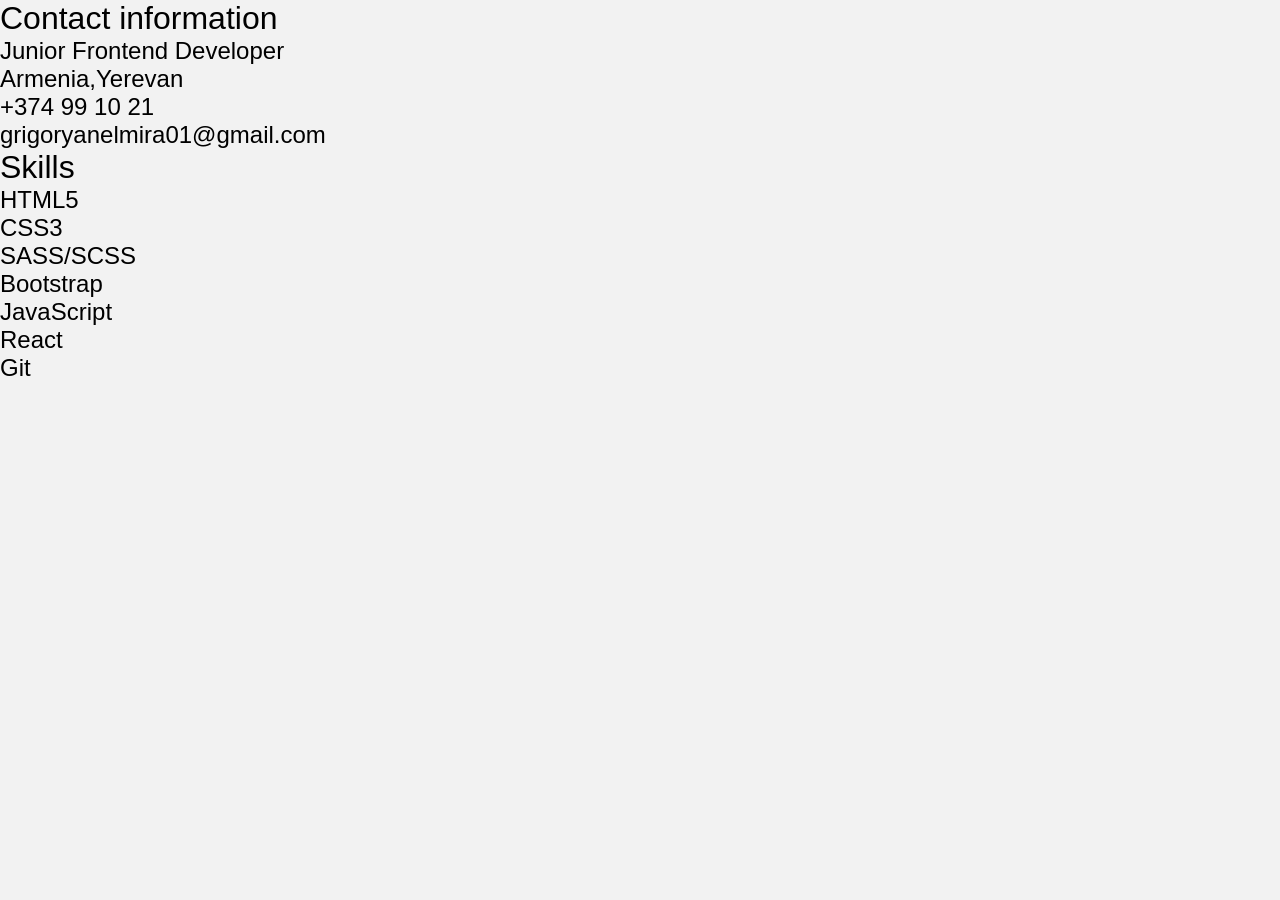
<file: index.html>
<!DOCTYPE html>
<html lang="eng">
    <head>
        <meta charset="UTF-8">
        <link href="style.css" type="text/css" rel="stylesheet">
        <title>CV</title>
    </head>
    <body>
           <div>
                <h2>Contact information</h2>
                <nav>
                   <ul>
                        <li>Junior Frontend Developer</li>
                        <li>Armenia,Yerevan</li>
                        <li> +374 99 10 21</li>
                        <li>grigoryanelmira01@gmail.com</li>
                    </ul>
                </nav>
            </div>
            <div>
                <h2>Skills</h2>
                <nav>
                    <ul>
                        <li> HTML5</li>
                        <li>CSS3</li>
                        <li> SASS/SCSS</li>
                        <li>Bootstrap</li>
                        <li>JavaScript</li>
                        <li>React</li>
                        <li>Git</li>
                    </ul>
                </nav>
            </div>
    </body>
</html>
</file>
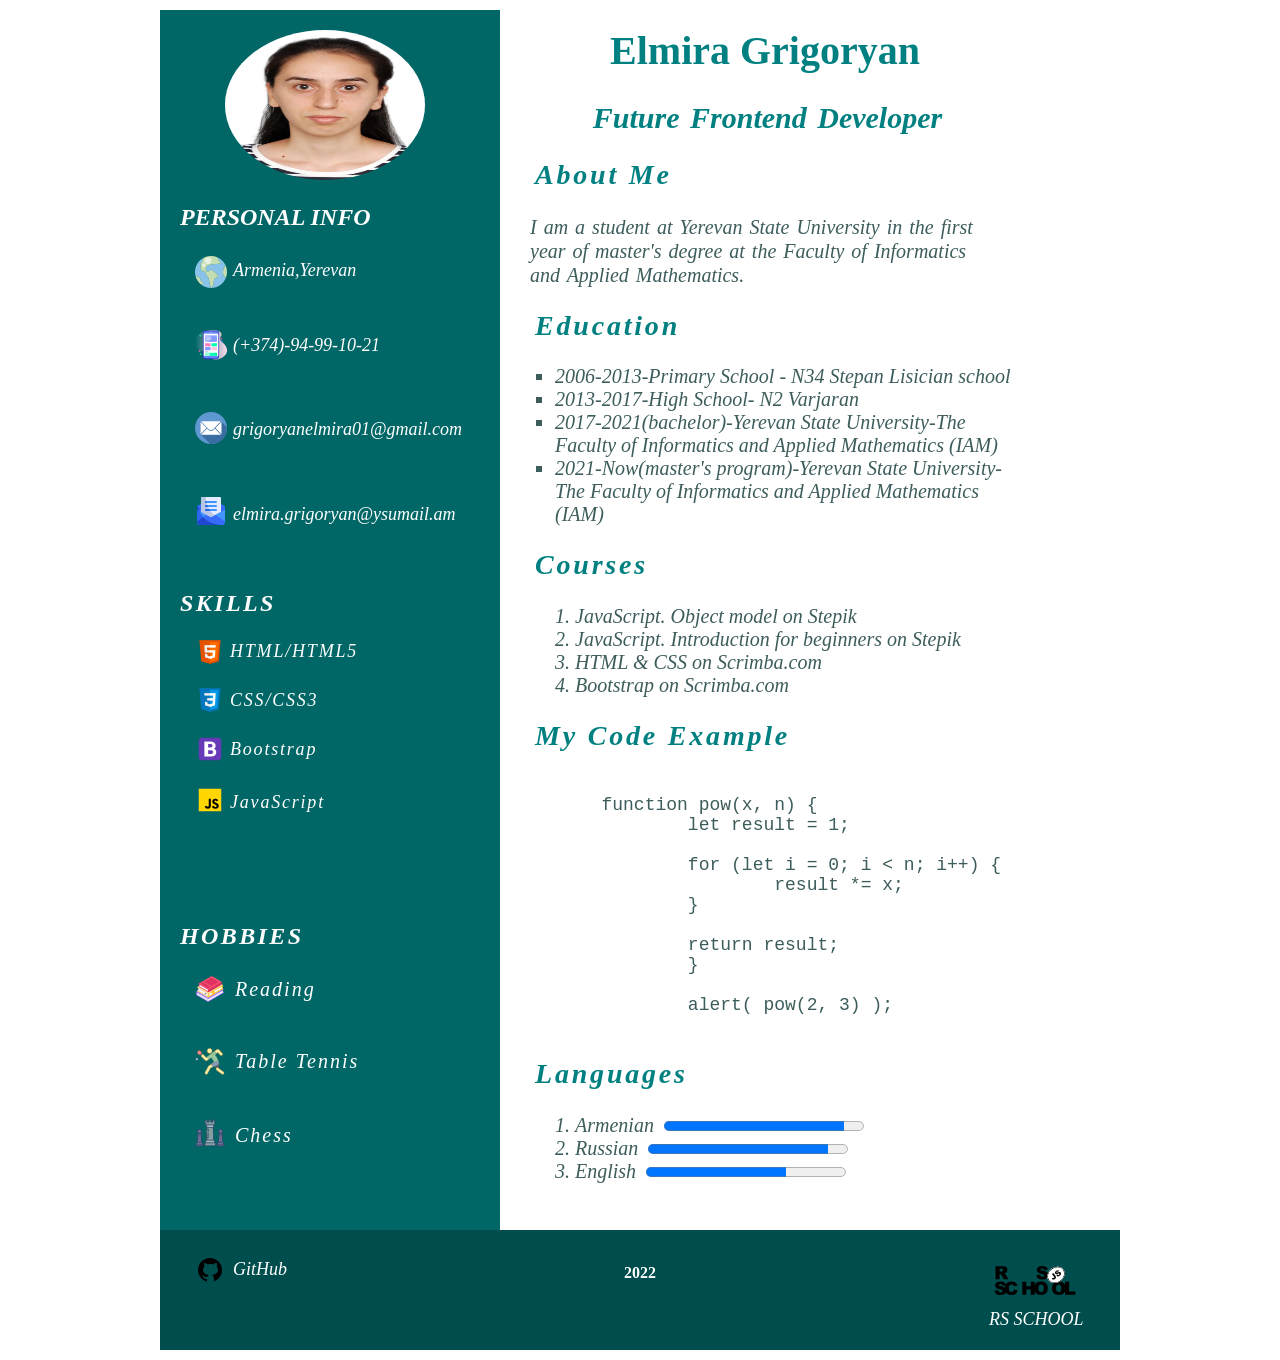
<file: CV/index.html>
<!DOCTYPE html>
<html>
<head>
	<meta charset="UTF-8">
	<title>CV</title>
	<link href="style.css" type="text/css" rel="stylesheet" />
</head>
<body>
		<div id="page">
			<div class="content">
				<div class="aside">
					
						<nav class="contacts">
							<img src="images/avatar.jpg" alt="My foto" class="avatar" />
							<h2>Personal Info</h2>
							<div class="location">
								<img src="images/earth.png" alt="location" /><p>Armenia,Yerevan</p>
							</div>
							<div class="telephone">
								<img src="images/user-interface.png" alt="phone" /><p>(+374)-94-99-10-21</p>
							</div>
							<div class="gmail">
								<img src="images/email.png" alt="gmail" /><p>grigoryanelmira01@gmail.com</p>
							</div>
							<div class="mail">
								<img src="images/envelope.png" alt="mail.ru" /><p>elmira.grigoryan@ysumail.am</p>
							</div>
						
						</nav>
						<nav class="skills">
							<h2>Skills</h2>
							<div class="html">
								<img src="images/icons8-html-5-30.png" alt="html" /><p>HTML/HTML5</p>
							</div>
							<div class="css">
								<img src="images/icons8-css3-30.png" alt="css" /><p>CSS/CSS3</p>
							</div>
							<div class="bootstrap">
								<img src="images/icons8-bootstrap-30.png" alt="bootstrap" /><p>Bootstrap</p>
							</div>
							<div class="js">
								<img src="images/icons8-javascript-30.png" alt="js" /><p>JavaScript</p>
							</div>
						</nav>
						<nav class="hobbies">
							<h2>Hobbies</h2>
							<div class="book">
								<img src="images/icons8-books-30.png" alt="book" /><p>Reading</p>
							</div>
							<div class="sport">
								<img src="images/tennis.png" alt="tennis" /><p>Table Tennis</p>
							</div>
							<div class="chess">
								<img src="images/icons8-chess-30.png" alt="chess" /><p>Chess</p>
							</div>
		
						</nav>
			</div>
		
			<div class="main">
				<div class="section">
					
					<h1>Elmira Grigoryan</h1>
					<h2>Future Frontend Developer</h2>
					<nav class="about">
						<h2>About Me</h2>
						<p>I am a student at Yerevan State University in the first year of master's degree at the Faculty of Informatics and Applied Mathematics.</p>
					</nav>
				
				<div class="education">
				<h2>Education</h2>
				<ul>
					<li>2006-2013-Primary School - N34  Stepan Lisician school</li>
					<li>2013-2017-High School- N2 Varjaran</li>
					<li>2017-2021(bachelor)-Yerevan State University-The Faculty of Informatics and Applied Mathematics (IAM)</li>
					<li>2021-Now(master's program)-Yerevan State University-The Faculty of Informatics and Applied Mathematics (IAM)</li>
				</ul>
			</div>
			<div class="courses">
				<h2>Courses</h2>
				<ol>
					<li>JavaScript. Object model on Stepik</li>
					<li>JavaScript. Introduction for beginners on Stepik</li>
					<li>HTML & CSS on Scrimba.com</li>
					<li>Bootstrap on Scrimba.com</li>
				</ol>
			</div>

			<div class="code">
				<h2>My Code Example</h2>
				<pre>
					
	function pow(x, n) {
  		let result = 1;

		for (let i = 0; i < n; i++) {
			result *= x;
		}

		return result;
		}

		alert( pow(2, 3) ); 
				</pre>
			</div>
			
			<div class="languages">	
			<h2>Languages</h2>	
				<ol>
					<li>Armenian<progress value="90" max="100"></progress></li>
					<li>Russian<progress value="90" max="100"></progress></li>
					<li>English<progress value="70" max="100"></progress></li>
				</ol>
			</div>

		</div>
	</div>

		<footer>
			<div class="github">
				<img src="images/icons8-github-30.png" alt="" /><a href="https://github.com/" target="_blank">GitHub</a>
			</div>

			<p>2022</p>
		<div class="rs_school">
			<img src="images/rs_school_js.svg" alt="RS_School"/>
			<a href="https://rs.school/js/" target="_blank">RS SCHOOL</a>	
		</div>	
		</footer>
	</div>
</div>

	</body>
</html>
</file>
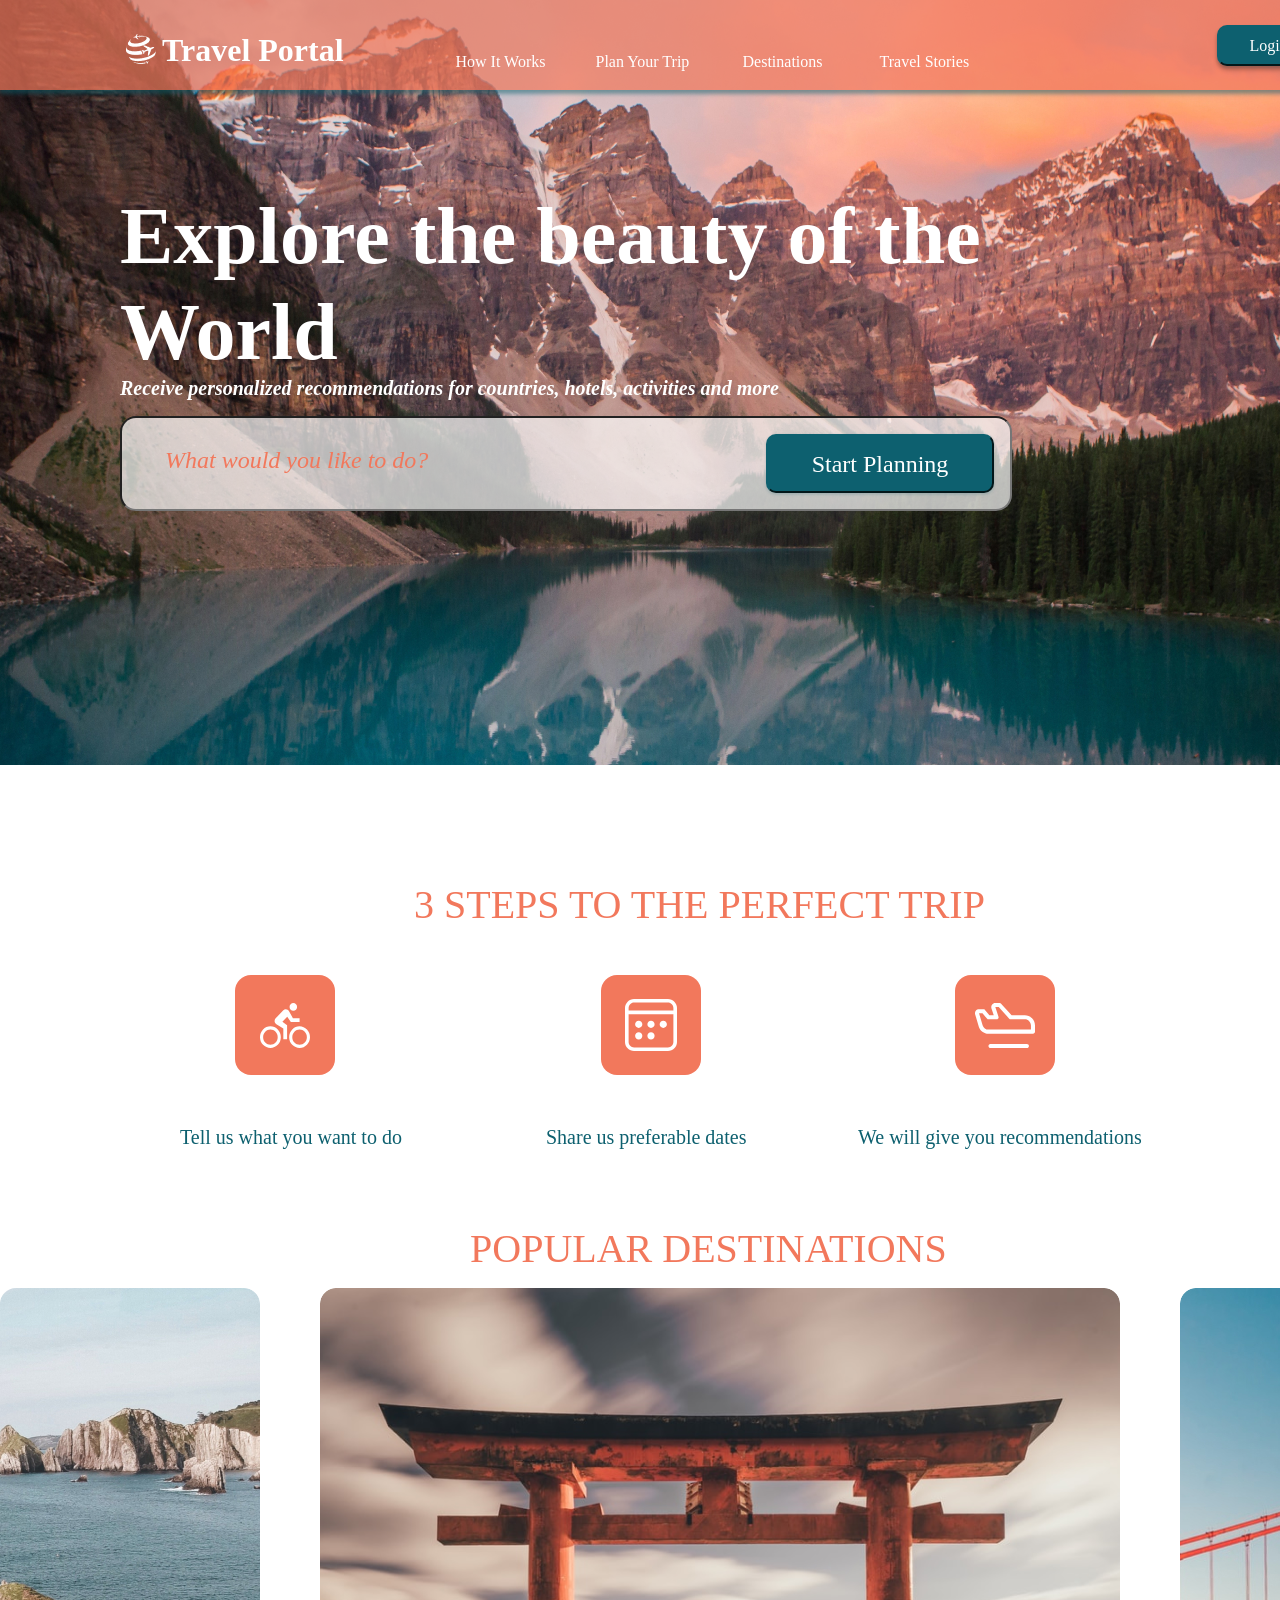
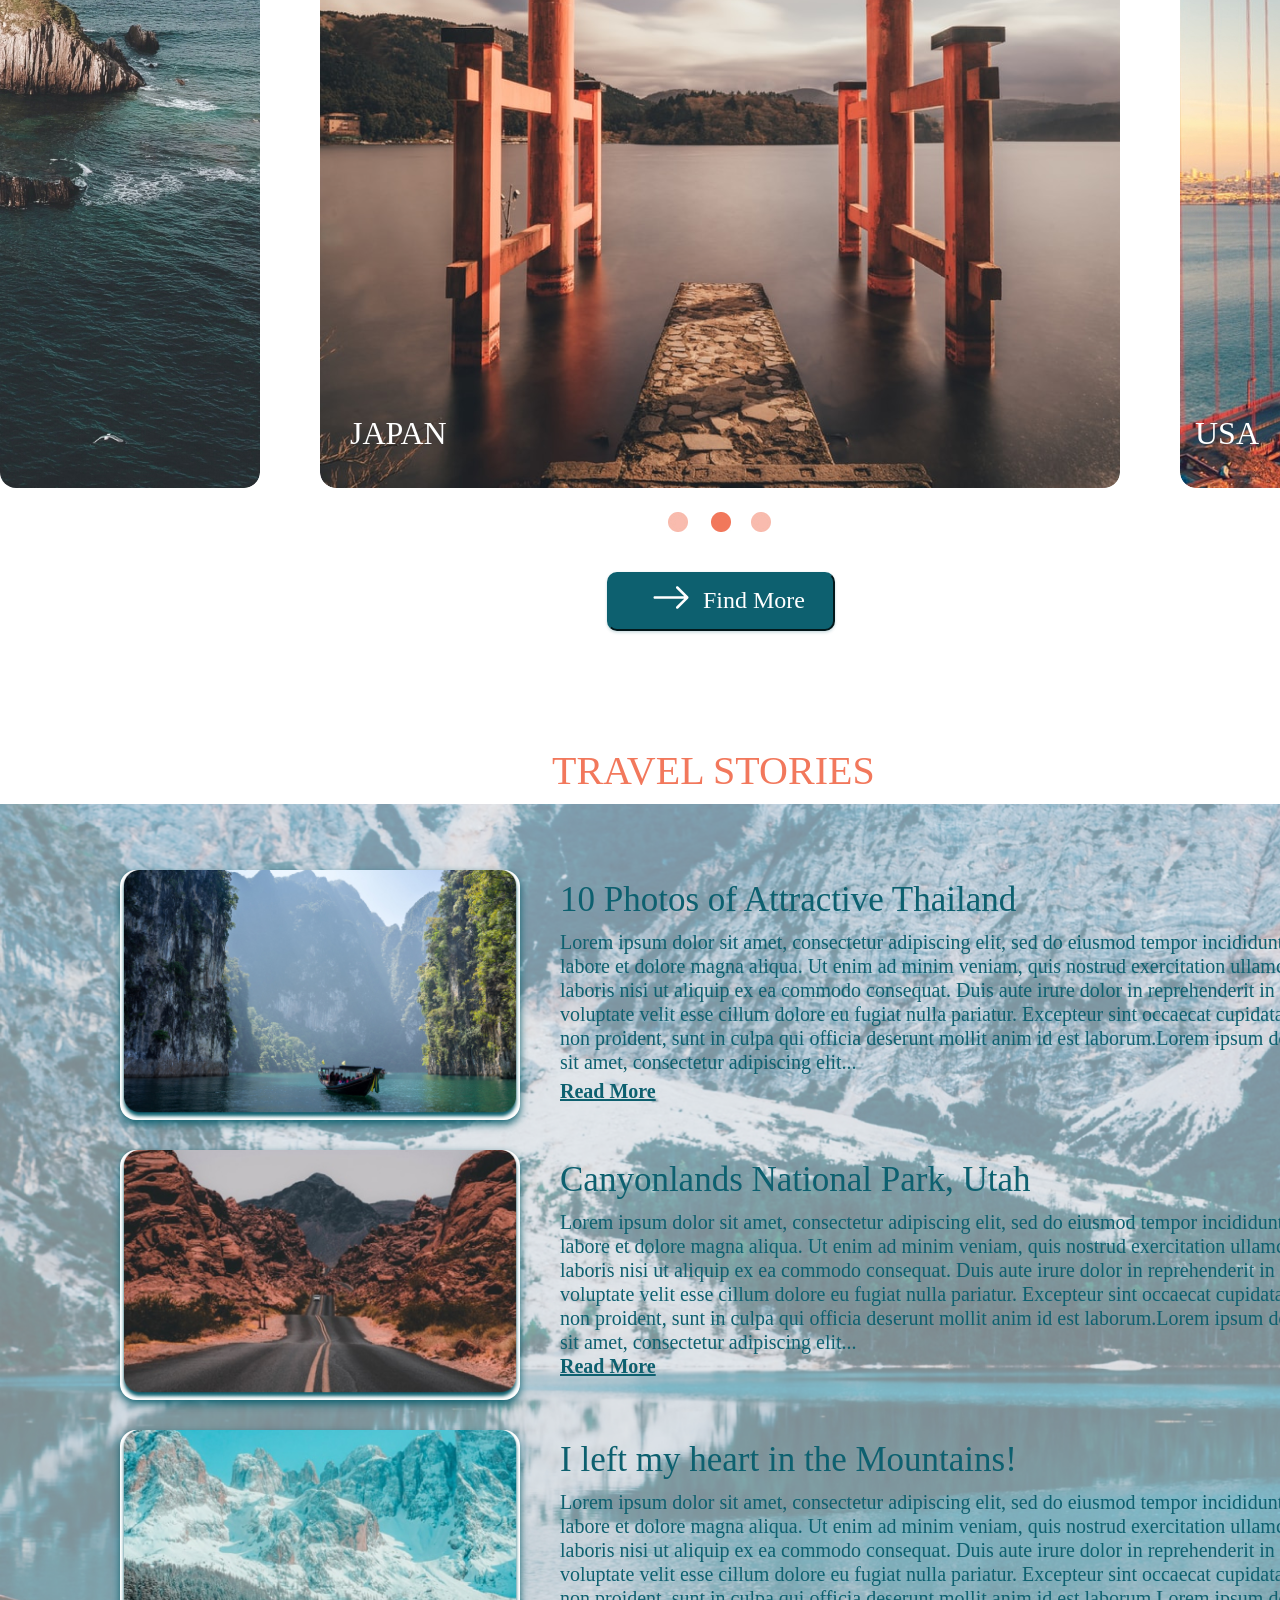
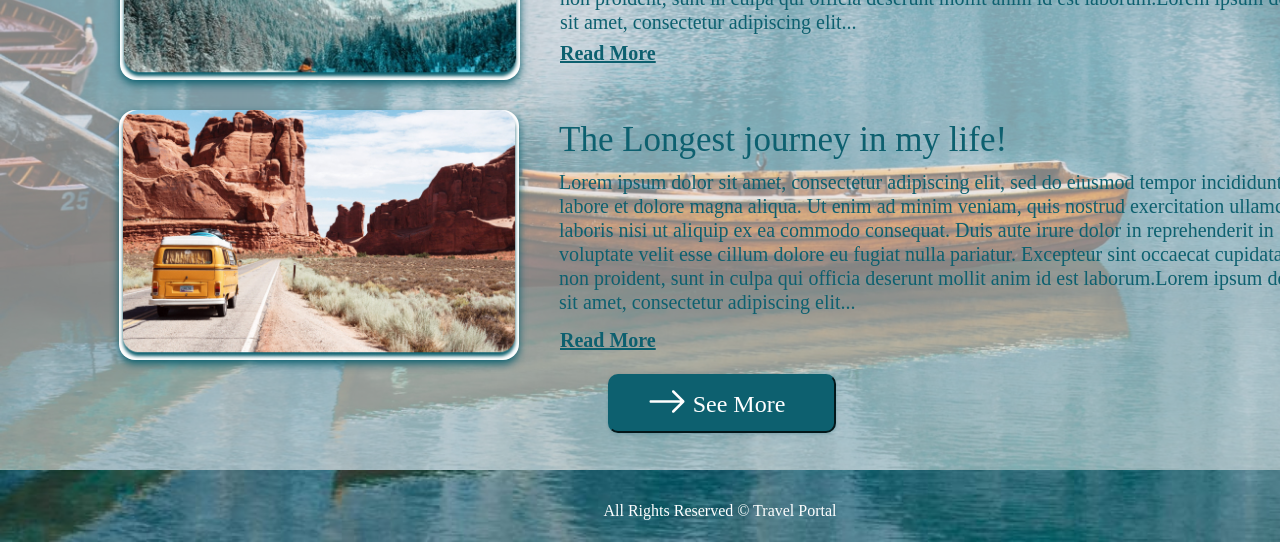
<file: travel/travel.html>
<!DOCTYPE html>
<html lang="en">
<head>
	<meta charset="UTF-8">
	<link href="style.css" type="text/css" rel="stylesheet" />
	<title>Travel</title>
</head>
<body>
	<header>
			<img src="images/Vector.png" alt="logo" id="logo" />
			<div class="heading"><h3>Travel Portal </h3></div>
			<nav class="menu-bar">
				<ul>
					<li id="first">How It Works</li>
					<li id="second">Plan Your Trip</li>
					<li id="third">Destinations</li>
					<li id="fourth">Travel Stories</li>
				</ul>
			</nav>
			<button><p>Login<p></button>
		</header>


		<main>
			<section class="preview">
				
					<img src="images/garrett-parker-DlkF4-dbCOU-unsplash 1.jpg" alt="picture of nature" class="background" />
				<div class="plan_your_trip">
					<h2>Explore the beauty of the World</h2>
					<p>Receive personalized recommendations for countries, hotels, activities and more</p>
					<input type="search" name="Search" id="search" placeholder="What would you like to do?" />
					<button class="planning"><p>Start Planning</p></button>
				</div>
			</section>

			<section class="steps">
				<h2>3 STEPS TO THE PERFECT TRIP</h2>
				<div class="icons">
					<div class="first-icon">
						<object  type="image/svg+xml" data="images/bicycle.svg">
					<img src="images/bicycle.png">
				</object>
						<p>Tell us what you want to do</p>
				</div>
				<div class="second-icon">
						<object  type="image/svg+xml" data="images/table.svg">
					<img src="images/table.png">
				</object>
						<p>Share us preferable dates </p>
				</div>
				<div class="third-icon">
						<object  type="image/svg+xml" data="images/airplane.svg">
					<img src="images/airplane.png">
				</object>
						<p>We will give you recommendations</p>
				</div>
			</div>
			</section>

			<h2>POPULAR DESTINATIONS</h2>
			<section class="destinations">
				<img src="images/Rectangle 23.jpg" alt="nature" class="ocean" />
				<img src="images/Rectangle 24.png" alt="nature" class="japan"/><p id="japan">Japan</p>
				<img src="images/Rectangle 25.jpg" alt="nature" class="usa"/><p id="usa">USA</p>
				<img src="images/Ellipse 1.jpg" alt="elipse" class="first_elipse" />
				<img src="images/Ellipse 2.jpg" alt="elipse" class="second_elipse" />
				<img src="images/Ellipse 3.jpg" alt="elipse" class="last_elipse" />
				<button class="find">
					<object  class="svg" type="image/svg+xml" data="images/right.svg">
					<img src="images/right.png">
				</object>
				<p>Find More</p></button>
			</section>

			<section class="stories">
				<h2>TRAVEL STORIES</h2>
				<img src="images/Rectangle 33.jpg" alt="nature" class="bg" style="opacity:0.5">
				<article class="first">
					<img src="images/Rectangle 15.jpg" alt="nature" />
					<h3>10 Photos of Attractive Thailand</h3>
					<p>Lorem ipsum dolor sit amet, consectetur adipiscing elit, sed do eiusmod tempor incididunt ut labore et dolore magna aliqua. Ut enim ad minim veniam, quis nostrud exercitation ullamco laboris nisi ut aliquip ex ea commodo consequat. Duis aute irure dolor in reprehenderit in voluptate velit esse cillum dolore eu fugiat nulla pariatur. Excepteur sint occaecat cupidatat non proident, sunt in culpa qui officia deserunt mollit anim id est laborum.Lorem ipsum dolor sit amet, consectetur adipiscing elit... </p>
					<a href="" target="_blank">Read More</a>
 				</article>

				<article class="second">
					<img src="images/Rectangle 16.jpg" alt="road" />
					<h3>Canyonlands National Park, Utah</h3>
					<p>Lorem ipsum dolor sit amet, consectetur adipiscing elit, sed do eiusmod tempor incididunt ut labore et dolore magna aliqua. Ut enim ad minim veniam, quis nostrud exercitation ullamco laboris nisi ut aliquip ex ea commodo consequat. Duis aute irure dolor in reprehenderit in voluptate velit esse cillum dolore eu fugiat nulla pariatur. Excepteur sint occaecat cupidatat non proident, sunt in culpa qui officia deserunt mollit anim id est laborum.Lorem ipsum dolor sit amet, consectetur adipiscing elit...</p> 
					<a href="" target="_blank">Read More</a>
				</article>

				<article class="third">
					<img src="images/Rectangle17.jpg" alt="mountains" />
					<h3>I left my heart in the Mountains!</h3>
					<p>Lorem ipsum dolor sit amet, consectetur adipiscing elit, sed do eiusmod tempor incididunt ut labore et dolore magna aliqua. Ut enim ad minim veniam, quis nostrud exercitation ullamco laboris nisi ut aliquip ex ea commodo consequat. Duis aute irure dolor in reprehenderit in voluptate velit esse cillum dolore eu fugiat nulla pariatur. Excepteur sint occaecat cupidatat non proident, sunt in culpa qui officia deserunt mollit anim id est laborum.Lorem ipsum dolor sit amet, consectetur adipiscing elit... </p>
					<a href="" target="_blank">Read More</a>
				</article>

				<article class="fourth">
					<img src="images/Rectangle 18.jpg" alt="road" />
					<h3>The Longest journey in my life!</h3>
					<p>Lorem ipsum dolor sit amet, consectetur adipiscing elit, sed do eiusmod tempor incididunt ut labore et dolore magna aliqua. Ut enim ad minim veniam, quis nostrud exercitation ullamco laboris nisi ut aliquip ex ea commodo consequat. Duis aute irure dolor in reprehenderit in voluptate velit esse cillum dolore eu fugiat nulla pariatur. Excepteur sint occaecat cupidatat non proident, sunt in culpa qui officia deserunt mollit anim id est laborum.Lorem ipsum dolor sit amet, consectetur adipiscing elit... </p>
					<a href="" target="_blank">Read More</a>
				</article>
				<button class="more"><p>See More</p>
				<object  type="image/svg+xml" data="images/right.svg">
					<img src="images/right.png">
				</object></button>
			</section>
		
		</main>

		<footer>
			<img src="images/rectangle.JPG" alt="ocean" />
			<p>All Rights Reserved © Travel Portal</p>
		</footer>

	</body>
	</html>
</file>
<file: style.css>
*{
    margin: 0;
    padding: 0;
    box-sizing: border-box;
}
body{
    background-color:#f2f2f2;
    font-family: "Arial", sans-serif;
    cursor: default;
}
h2{
    font-size: 2rem;
    font-weight: 500;
    margin: auto;
}
ul>li{
    text-decoration: none;
    list-style-type: none;
    color: black;
    font-size: 1.5rem;
    font-weight: 400;
    cursor:pointer;
}
</file>
<file: CV/style.css>
.content{
	width:960px;
	height: 100%;
	/*border:3px solid black;*/
	margin-top: 10px;
	margin-bottom: 10px;
	margin-left: auto;
  	margin-right: auto;
}
.logo{
	width: 450px;
	height: 350px;
	border-radius: 100%;
}
.aside{
	width:350px;
	
	background-color: #006666;
	height: 1220px;
}
h2{
	font-size:24px;
	color:white;
	text-transform: uppercase;
	font-weight: bold;
	font-style:oblique;
	padding-left:20px;
	text-align:left;
}
.contacts{
	width: 350px;
	margin-bottom: 5px;
}
.location>p{
	font-size: 18px;
	color:white;
	font-style:italic;
	margin-left:18px;
	position:relative;
	left:55px;
	bottom:50px;
}
.location>img{
	margin-left:35px;
	margin-top: 5px;
}
.telephone>p{
	font-size: 18px;
	color:white;
	font-style:italic;
	margin-left:18px;
	position:relative;
	left:55px;
	bottom:68px;
}
.telephone>img{
	margin-left:35px;
	position:relative;
	top:-20px;
	
}
.gmail>p{
	font-size: 18px;
	color:white;
	font-style:italic;
	margin-left:18px;
	position:relative;
	left:55px;
	bottom:77px;
}
.gmail>img{
	margin-left:35px;
	position:relative;
	top:-30px;		
}
.mail>p{
	font-size: 18px;
	color:white;
	font-style:italic;
	margin-left:18px;
	position:relative;
	left:55px;
	bottom:90px;
}
.mail>img{
	margin-left:35px;
	margin-bottom: 5px;
	position:relative;
	top:-40px;
}

/*next section*/

.skills{
	height: auto;
	position: relative;
	bottom:45px;
}
.skills>h2{
	letter-spacing: 0.1em;
}
.html>img{
	margin-left:35px;
}
.html>p{
	font-size: 18px;
	color:white;
	font-style:italic;
	margin-left:15px;
	letter-spacing: 0.1em;
	position:relative;
	left:55px;
	bottom:48px;
}
.css>img{
	margin-left:35px;
	margin-top: 5px;
	position:relative;
	bottom:48px;
}
.css>p{
	font-size: 18px;
	color:white;
	font-style:italic;
	margin-left:15px;
	letter-spacing: 0.1em;
	position:relative;
	left:55px;
	bottom:95px;
}
.bootstrap>img{
	margin-left:35px;
	margin-top: 5px;
	position:relative;
	bottom:95px;
}
.bootstrap>p{
	font-size: 18px;
	color:white;
	font-style:italic;
	margin-left:15px;
	letter-spacing: 0.1em;
	position:relative;
	left:55px;
	bottom:142px;
}
.js>img{
	margin-left:35px;
	margin-top: 5px;
	position:relative;
	bottom:140px;
}
.js>p{
	font-size: 18px;
	color:white;
	font-style:italic;
	margin-left:15px;
	letter-spacing: 0.1em;
	position:relative;
	left:55px;
	bottom:185px;
}
.hobbies{
	position: relative;
	bottom: 140px;
}
.hobbies>h2{
	letter-spacing: 0.1em;
}
.book>img{
	margin-left:35px;
	margin-top: 5px;
}
.book>p{
	font-size:20px;
	color:white;
	font-style:italic;
	margin-left:15px;
	letter-spacing: 0.1em;
	position:relative;
	left:60px;
	bottom:50px;
}
.chess>img{
	margin-left:35px;
	margin-top: 5px;
	position:relative;
	bottom:60px;
}
.chess>p{
	font-size: 20px;
	color:white;
	font-style:italic;
	margin-left:15px;
	letter-spacing: 0.1em;
	position:relative;
	left:60px;
	bottom:108px;
}
.sport>img{
	margin-left:35px;
	margin-top: 5px;
	position:relative;
	bottom:30px;
}
.sport>p{
	font-size:20px;
	color:white;
	font-style:italic;
	margin-left:15px;
	letter-spacing: 0.1em;
	position:relative;
	left:60px;
	bottom:80px;
}
.main{
	width:500px;
	height: 1230px;
	float:left;
	position: absolute;
	left:500px;
	top: 0;
	background-color: white; 
	
}
.avatar{
	width: 200px;
	height: 150px;
	border-radius: 100%;
	margin-left: 65px;
	margin-top: 20px;

}
.section{
	margin-left:15px;
}
.section>h1{
	font-size: 40px;
	color:#008080;
	text-align: center;
	font-weight: bold;
	margin-left: 15px;
}
.section>h2{
	font-size: 30px;
	font-style:italic;
	text-transform: capitalize;
	color:#008080;
	text-align: center;
	word-spacing: 0.1em;
}
.about>h2{
	font-size:28px;
	color: #008080;
	letter-spacing: 0.1em;
	text-transform: capitalize;
}
.about>p{
	font-size: 20px;
	color:#3d5c5c;
	line-height: 1.2em;
	word-spacing: 0.1em;
	margin-left: 15px;
	font-style: italic;
}
.education{
	width: 500px;
}
.education>h2{
	font-size:28px;
	color: #008080;
	letter-spacing: 0.1em;
	text-transform: capitalize;
}
.courses>h2{
	font-size:28px;
	color: #008080;
	letter-spacing: 0.1em;
	text-transform: capitalize;
}
ol{
	list-style: square;
	list-style-position: outside;
}
ul{
	list-style: square;
	list-style-position: outside;
}
ol>li,ul>li{
	color: #3d5c5c;
	font-size: 20px;
	font-style:oblique;

}
.code>h2{
	font-size:28px;
	color: #008080;
	letter-spacing: 0.1em;
	text-transform: capitalize;
}
pre{
	font-size:18px;
	color: #3d5c5c;
}
.languages>h2{
	font-size:28px;
	color: #008080;
	letter-spacing: 0.1em;
	text-transform: capitalize;
}
ol{
	list-style: decimal;
	list-style-position: inside;
}
progress{
	margin-left: 10px;

}
footer{
	height: auto;
	width: 960px;
	background-color: #004d4d;
}
footer>p{
	text-align: center;
	font-weight: bold;
	position: relative;
	top:-17px;
	color: white;
}
.rs_school>img{
	width: 150px;
	height: 30px;
	position: relative;
	left:800px;
	top:-50px;
}
.rs_school>a{
	font-size:18px;
	font-style:italic;
	cursor:pointer;
	color:white;
	text-decoration: none;
	position: relative;
	left:675px;
	top:-20px;

}
.rs_school>a:visited{
	color:#ff751a;
}
.rs_school>a:active{
	color:#ffff00;
}
.github>a{
	font-size:18px;
	font-style:italic;
	margin-left:8px;
	position:relative;
	left:0px;
	top:15px;
	cursor:pointer;
	color:#ffffff;
	text-decoration: none;
}

.github>a:visited{
	color:#ff751a;
}
.github>a:active{
	color:#ffff00;
}
.github>img{
	margin-left:35px;
	position: relative;
	top:25px;
}
</file>
<file: travel/style.css>
header{
	position: absolute;
	width: 1440px;
	height: 90px;
	left: 0px;
	top: 0px;
	background: rgba(242, 120, 92, 0.7);
	box-shadow: 0px 4px 4px rgba(13, 96, 111, 0.5);
}
#logo{
	position: absolute;
	left: 120px;
	bottom: 26px;
	top:34px;
	margin-left: 6px;
}
.heading{
	position: absolute;
	width: 210px;
	height: 31px;
	left: 156px;
	top:-1px;
	margin:auto;
	margin-left: 6px;
}
h3{
	font-family: 'Magra';
	font-style: normal;
	font-weight: 600;
	font-size: 32px;
	line-height: 39px;
	color: #FFFFFF;
}
.menu-bar{
	display:flex;
	justify-content: center;
	
}
ul{
	list-style-type: none;
	display:flex;
	flex-direction: row;

}
li{
	font-family: 'Red Hat Text';
	font-style: normal;
	font-weight: 500;
	font-size: 16px;
	line-height: 21px;
	color: #FFFFFF;
}
#first{
	width: 98px;
	height: 21px;
	margin-right: 42px;
	margin-top:35px;
	margin-bottom:34px; 
	flex: none;
	order: 0;
	flex-grow: 0;
}
#second{
	width: 105px;
	height: 21px;
	margin-right: 42px;
	margin-top:35px;
	margin-bottom:34px; 
	flex: none;
	order: 1;
	flex-grow: 0;
}


#third{
	width: 95px;
	height: 21px;
	margin-right: 42px;
	margin-top:35px;
	margin-bottom:34px;
	flex: none;
	order: 2;
	flex-grow: 0; 
}

#fourth{
	width: 103px;
	height: 21px;
	margin-right: 42px;
	margin-top:35px;
	margin-bottom:34px; 
	flex: none;
	order: 3;
	flex-grow: 0;

}
button{
	position: absolute;
	width: 103px;
	height: 41px;
	left: 1217px;
	top: 25px;
	right:120px;
	background: #0D606F;
	box-shadow: 0px 4px 4px rgba(0, 0, 0, 0.25), 0px 2px 3px rgba(13, 96, 111, 0.16);
	border-radius: 10px;
	border-color:#0D606F;
}
button>p{
	font-family: 'Red Hat Text';
	font-style: normal;
	font-weight: 500;
	font-size: 16px;
	line-height: 21px;
	color: #FFFFFF;
	margin:auto;
	text-align: center;
}
.background{
	position: absolute;
	width: 1440px;
	height: 765px;
	left: 0px;
	top: 0px;
	z-index:-10;
}
.plan_your_trip{
	position: absolute;
	width: 1440px;
	height: 765px;
	left: 0px;
	top: 0px;
}
.plan_your_trip>h2{
	position: absolute;
	width: 892px;
	height: 422px;
	left: 120px;
	top: 122px;
	font-family: 'Aleo';
	font-style: normal;
	font-weight: 700;
	font-size: 80px;
	line-height: 96px;
	color: #FFFFFF;
}
.plan_your_trip>p{
	position: absolute;
	width: 723px;
	height: 24px;
	left: 120px;
	top: 346px;
	font-family: 'Aleo';
	font-style: italic;
	font-weight: 700;
	font-size: 20px;
	line-height: 24px;
	margin-top: 30px;
	color: #FFFFFF;
}
#search{
	position: absolute;
	width: 892px;
	height: 95px;
	left: 120px;
	top: 416px;
	background: rgba(255, 255, 255, 0.7);
	border-radius: 16px;
}
#search::placeholder{
	font-family: 'Aleo';
	font-style: italic;
	font-weight: 400;
	font-size: 24px;
	padding: 41px;
	color: #F2785C;
}
.planning{
	position: absolute;
	width: 228px;
	height: 59px;
	left: 766px;
	top: 434px;
	background: #0D606F;
	box-shadow: 0px 0px 3px rgba(13, 96, 111, 0.08), 0px 2px 3px rgba(13, 96, 111, 0.16);
	border-radius: 10px;
}
.planning>p{
	width: 163px;
	height: 32px;
	font-family: 'Red Hat Text';
	font-style: normal;
	font-weight: 500;
	font-size: 24px;
	line-height: 32px;
	margin:auto;
	text-align:center;
	color: #FFFFFF;
}
.steps{
	position: absolute;
	width: 1177px;
	height: 247px;
	left: 131px;
	top: 845px;
}
.steps>h2{
	position: absolute;
	width: 611px;
	height: 53px;
	left: calc(50% - 611px/2);
	top: calc(50% - 53px/2 - 97px);
	font-family: 'Red Hat Text';
	font-style: normal;
	font-weight: 500;
	font-size: 40px;
	line-height: 53px;
	color: #F2785C;
}
/*section steps*/

.first-icon{
	position: absolute;
	width: 100px;
	height: 100px;
	left: 104px;
	top:130px;
	background: #F2785C;
	border-radius: 16px;
}
.first-icon>p{
	position: absolute;
	width: 247px;
	height: 24px;
	left: -55px;
	top: 130px;
	font-family: 'Aleo';
	font-style: normal;
	font-weight: 400;
	font-size: 20px;
	line-height: 24px;
	color: #0D606F;
}
.first-icon>object{
	position: absolute;
	left: 25%;
	right: 25%;
	top: 28%;
	bottom: 27%;
}
.second-icon{
	position: absolute;
	width: 100px;
	height: 100px;
	left: 470px;
	top:130px;
	background: #F2785C;
	border-radius: 16px;
}
.second-icon>p{
	position: absolute;
	width: 222px;
	height: 24px;
	left: -55px;
	top: 130px;
	font-family: 'Aleo';
	font-style: normal;
	font-weight: 400;
	font-size: 20px;
	line-height: 24px;
	color: #0D606F;
}
.second-icon>object{
	position: absolute;
	left: 24%;
	right: 24%;
	top: 24%;
	bottom: 24%;
}
.third-icon{
	position: absolute;
	width: 100px;
	height: 100px;
	left: 824px;
	top:130px;
	background: #F2785C;
	border-radius: 16px;
}
.third-icon>p{
	position: absolute;
	width: 317px;
	height: 24px;
	left: -97px;
	top: 130px;
	font-family: 'Aleo';
	font-style: normal;
	font-weight: 400;
	font-size: 20px;
	line-height: 24px;
	color: #0D606F;
}
.third-icon>object{
	position: absolute;
	left: 20%;
	right: 20%;
	top: 28%;
	bottom: 27%;
}

h2{
	position: absolute;
	width: 501px;
	height: 53px;
	left: 470px;
	top: 1189px;
	font-family: 'Red Hat Text';
	font-style: normal;
	font-weight: 500;
	font-size: 40px;
	line-height: 53px;
	color: #F2785C;
}
/*destinations*/
.ocean{
	position: absolute;
	height: 800px;
	left: 0px;
	top: 1288px;
	border-radius: 16px;
}
.japan{
	position: absolute;
	width: 800px;
	height: 800px;
	left: 320px;
	top: 1288px;
	border-radius: 16px;
}
.usa{
	position: absolute;
	height: 800px;
	left: 1180px;
	top: 1288px;
	border-radius: 16px;
}
#japan{
	position: absolute;
	width: 108px;
	height: 42px;
	top:1980px;
	left:335px;
	margin-left: 15px;
	font-family: 'Red Hat Text';
	font-style: normal;
	text-transform: uppercase;
	font-weight: 500;
	font-size: 32px;
	line-height: 42px;
	color: #FFFFFF;
}
#usa{
	position: absolute;
	width: 66px;
	height: 42px;
	top:1980px;
	left:1195px;
	font-family: 'Red Hat Text';
	font-style: normal;
	font-weight: 500;
	font-size: 32px;
	line-height: 42px;
	color: #FFFFFF;
}
/*elipses*/
.first_elipse{
	position: absolute;
	width: 20px;
	height: 20px;
	top:2112px;
	left:668px;
}
.second_elipse{
	position: absolute;
	width: 20px;
	height: 20px;
	top:2112px;
	left:711px;
}
.last_elipse{
	position: absolute;
	width: 20px;
	height: 20px;
	top:2112px;
	left:751px;
}
.svg{
	position: absolute;
	left: 6.25%;
	right: 6.24%;
	top: 21.87%;
	bottom: 21.87%;
	margin-left: 30px;
}
.find{
	position: absolute;
	width: 228px;
	height: 59px;
	left: 607px;
	top: 2172px;
	background: #0D606F;
	box-shadow: 0px 0px 3px rgba(13, 96, 111, 0.08), 0px 2px 3px rgba(13, 96, 111, 0.16);
	border-radius: 10px;
}
.find>p{
	width: 116px;
	height:35px;
	font-family: 'Red Hat Text';
	font-style: normal;
	font-weight: 500;
	font-size: 24px;
	line-height: 32px;
	color: #FFFFFF;
	text-align: center;
	margin-left:81px;
}
/*stories*/
.stories>h2{
	position: absolute;
	width: 335px;
	height: 53px;
	left: 552px;
	top: 2311px;
	font-family: 'Red Hat Text';
	font-style: normal;
	font-weight: 500;
	font-size: 40px;
	line-height: 53px;
	color: #F2785C;
}
.stories>img{
	position: absolute;
	width: 1445px;
	height: 1270px;
	left: 0px;
	top: 2404px;
}
.bg{
	position: absolute;
	width: 1445px;
	height: 1270px;
	left: 0px;
	top: 2404px;
	background: rgba(255, 255, 255, 0.7);
}
.first>img{
	position: absolute;
	width: 400px;
	height: 250px;
	left: 120px;
	top: 2470px;
	filter: drop-shadow(0px 4px 4px #0D606F);
	border-radius: 16px;
}
.first>h3{
	position: absolute;
	width: 760px;
	height: 42px;
	left: 560px;
	top: 2444px;
	font-family: 'Aleo';
	font-style: normal;
	font-weight: 400;
	font-size: 35px;
	line-height: 42px;
	color: #0D606F;
}
.first>p{
	position: absolute;
	width: 760px;
	height: 184px;
	left: 560px;
	top: 2510px;
	font-family: 'Aleo';
	font-style: normal;
	font-weight: 400;
	font-size: 20px;
	line-height: 24px;
	color: #0D606F;
}
.first>a{
	position: absolute;
	left: 560px;
	top: 2680px;
	font-weight: 600;
	font-size: 20px;
	font-family: 'Aleo';
	font-style: normal;
	text-decoration: underline;
	cursor: pointer;
	color: #0D606F;
}
.second>img{
	position: absolute;
	width: 400px;
	height: 250px;
	left: 120px;
	top: 2750px;
	filter: drop-shadow(0px 4px 4px #0D606F);
	border-radius: 16px;
}
.second>h3{
	position: absolute;
	width: 760px;
	height: 42px;
	left: 560px;
	top: 2724px;
	font-family: 'Aleo';
	font-style: normal;
	font-weight: 400;
	font-size: 35px;
	line-height: 42px;
	color: #0D606F;
}
.second>p{
	position: absolute;
	width: 760px;
	height: 184px;
	left: 560px;
	top: 2790px;
	font-family: 'Aleo';
	font-style: normal;
	font-weight: 400;
	font-size: 20px;
	line-height: 24px;
	color: #0D606F;
}
.second>a{
	position: absolute;
	left: 560px;
	top:2955px;
	font-weight: 600;
	font-size: 20px;
	font-family: 'Aleo';
	font-style: normal;
	text-decoration: underline;
	cursor: pointer;
	color: #0D606F;
}
.third>img{
	position: absolute;
	width: 400px;
	height: 250px;
	left: 120px;
	top: 3030px;
	filter: drop-shadow(0px 4px 4px #0D606F);
	border-radius: 16px;
}
.third>h3{
	position: absolute;
	width: 760px;
	height: 42px;
	left: 560px;
	top: 3004px;
	font-family: 'Aleo';
	font-style: normal;
	font-weight: 400;
	font-size: 35px;
	line-height: 42px;
	color: #0D606F;
}

.third>p{
	position: absolute;
	width: 760px;
	height: 184px;
	left: 560px;
	top: 3070px;
	font-family: 'Aleo';
	font-style: normal;
	font-weight: 400;
	font-size: 20px;
	line-height: 24px;
	color: #0D606F;
}
.third>a{
	position: absolute;
	left: 560px;
	top:3242px;
	font-weight: 600;
	font-size: 20px;
	font-family: 'Aleo';
	font-style: normal;
	text-decoration: underline;
	cursor: pointer;
	color: #0D606F;
}
.fourth>img{
	position: absolute;
	width: 400px;
	height: 250px;
	left: 119px;
	top: 3310px;
	filter: drop-shadow(0px 4px 4px #0D606F);
	border-radius: 16px;
}
.fourth>h3{
	position: absolute;
	width: 760px;
	height: 42px;
	left: 559px;
	top: 3284px;
	font-family: 'Aleo';
	font-style: normal;
	font-weight: 400;
	font-size: 35px;
	line-height: 42px;
	color: #0D606F;

}
.fourth>p{position: absolute;
	width: 760px;
	height: 184px;
	left: 559px;
	top: 3350px;
	font-family: 'Aleo';
	font-style: normal;
	font-weight: 400;
	font-size: 20px;
	line-height: 24px;
	color: #0D606F;
}
.fourth>a{position: absolute;
	left: 560px;
	top:3529px;
	font-weight: 600;
	font-size: 20px;
	font-family: 'Aleo';
	font-style: normal;
	text-decoration: underline;
	cursor: pointer;
	color: #0D606F;
}
.more{
	position: absolute;
	width: 228px;
	height: 59px;
	left: 608px;
	top: 3574px;
	background: #0D606F;
	box-shadow: 0px 0px 3px rgba(13, 96, 111, 0.08), 0px 2px 3px rgba(13, 96, 111, 0.16);
	border-radius: 10px;
	margin-bottom: 41px;
}

.more>p{
	width: 116px;
	height: 32px;
	font-family: 'Red Hat Text';
	font-style: normal;
	font-weight: 500;
	font-size: 24px;
	line-height: 32px;
	color: #FFFFFF;
	top: 28%;
	margin-right: 31px;
}
.more>object{
	position: absolute;
	left: 6.25%;
	right: 6.24%;
	top: 25%;
	bottom: 21.87%;
	margin-left:25px;
}
footer{
	position: absolute;
	width: 1442px;
	height: 50px;
	left: 0px;
	top: 2400px;
}
footer>img{
	position: absolute;
	width: 1445px;
	top: 1270px;
	
}
footer>p{
	position: absolute;
	width: 260px;
	height: 21px;
	left: 590px;
	top: 1300px;
	font-family: 'Red Hat Text';
	font-style: normal;
	font-weight: 500;
	font-size: 16px;
	line-height: 21px;
	color: #FFFFFF;
	margin: auto;
	text-align: center;
}
</file>
